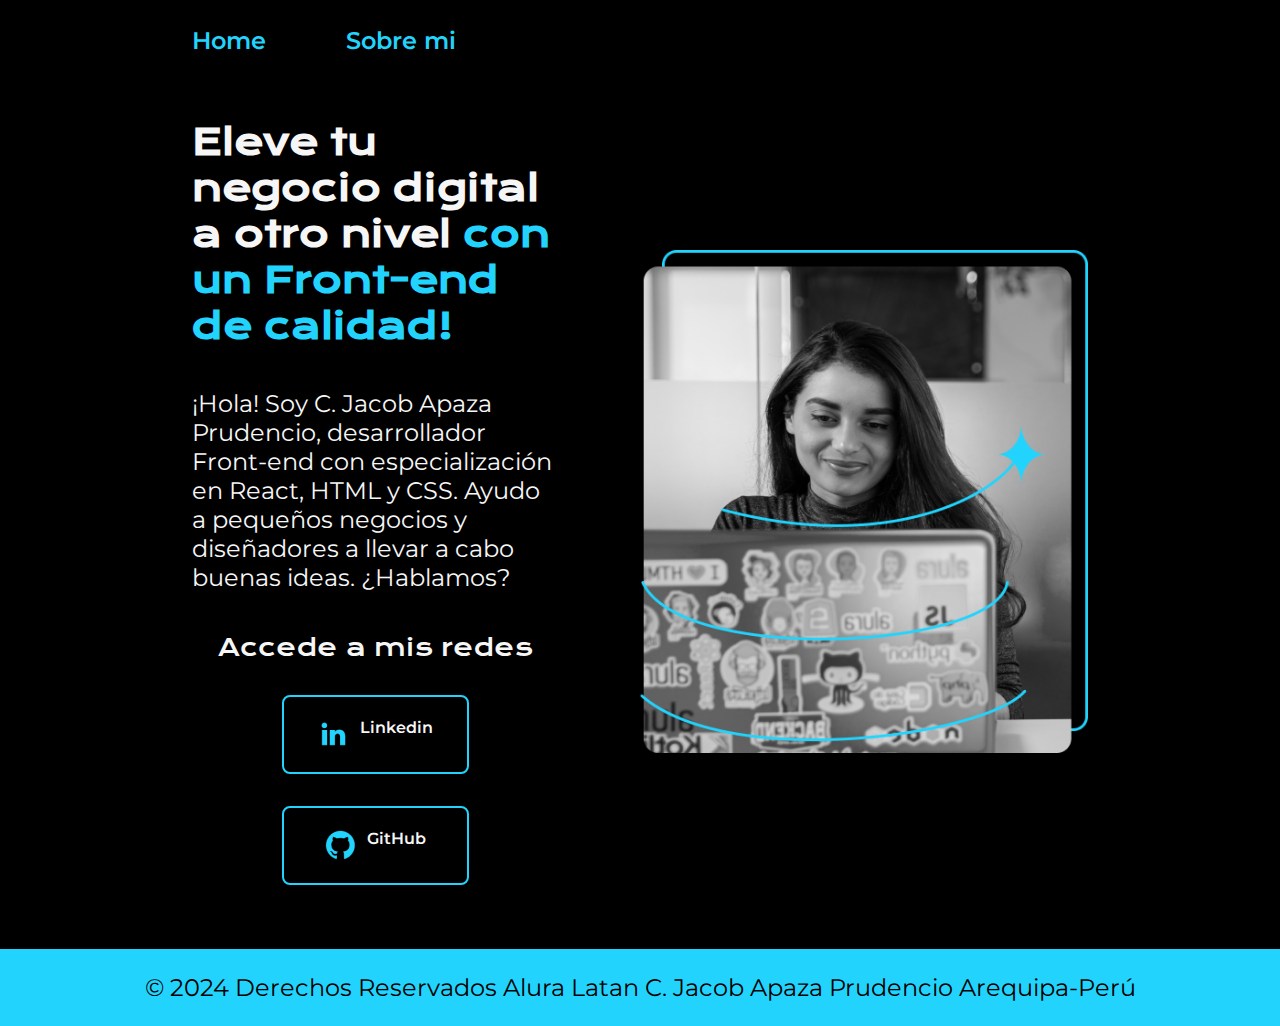
<file: index.html>
<!DOCTYPE html>
<html lang="es">
<head>
    <meta charset="UTF-8">
    <meta name="viewport" content="width=device-width, initial-scale=1.0">
    <title>Portafolio C. Jacob Apaza Prudencio</title>
    <link rel="stylesheet" href="./styles/style.css">
</head>
<body>
    <header class="header">
        <nav class="header__menu">
            <a class="header__menu__link" href="index.html">Home</a>
            <a class="header__menu__link" href="about.html">Sobre mi</a>
        </nav>
    </header>
    <main class="presentacion">
        <section class="presentacion__contenido">
        
            <h1 class="presentacion__contenido__titulo">
                Eleve tu negocio digital a otro nivel <strong class="titulo-destaque">con un Front-end de calidad!</strong></h1>
                <p class="presentacion__contenido__texto">¡Hola! Soy C. Jacob Apaza Prudencio, desarrollador Front-end con especialización en React, HTML y CSS. 
                Ayudo a pequeños negocios y diseñadores a llevar a cabo buenas ideas. ¿Hablamos?</p>
                <div class="presentacion__enlaces">
                    <h2 class="presentacion__enlaces_subtitulo">Accede a mis redes</h2>
                    <a class="presentacion__enlaces__link" href="https://www.linkedin.com/in/christian-jacob-apaza-prudencio-b32ab762/" target="_blank">
                        <img src="assets/linkedin.png" alt="">
                        Linkedin</a>
                    <a class="presentacion__enlaces__link" href="https://github.com/jacobapaza" target="_blank" class="boton">
                        <img src="assets/github.png" alt="">GitHub</a>
                </div>
        </section>
        <img class="presentacion__imagen" src="./assets/Imagem.png" alt="Imagen de C. Jacob Apaza Prudencio">
    </main>
    
    
    <footer class="footer">
        <p>&copy; 2024 Derechos Reservados Alura Latan C. Jacob Apaza Prudencio Arequipa-Perú</p>
    </footer>


</body>
</html>
</file>
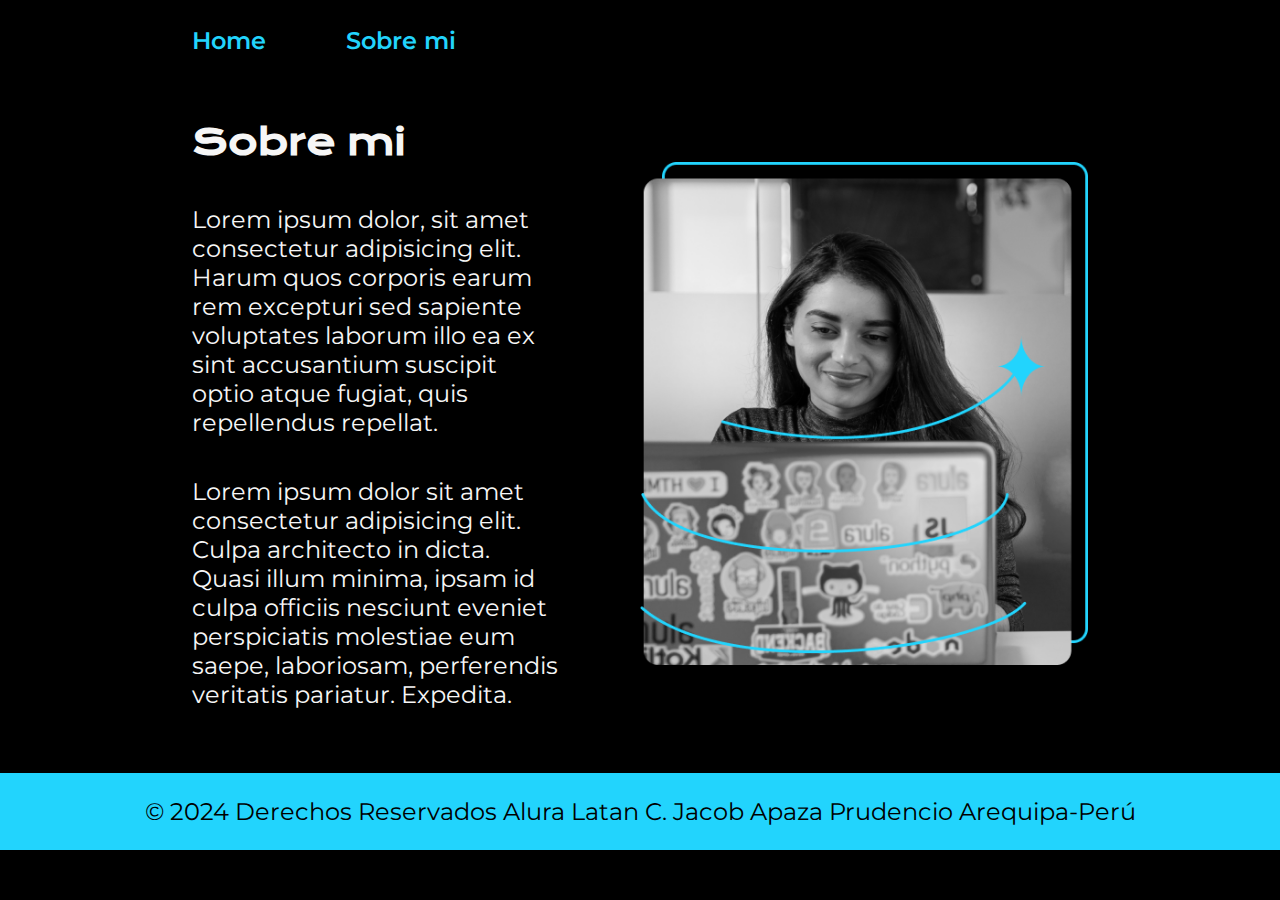
<file: about.html>
<!DOCTYPE html>
<html lang="es">
<head>
    <meta charset="UTF-8">
    <meta name="viewport" content="width=device-width, initial-scale=1.0">
    <title>Sobre de mi</title>
    <link rel="stylesheet" href="./styles/style.css">
</head>
<body>
    <header class="header">
        <nav class="header__menu">
            <a class="header__menu__link" href="index.html">Home</a>
            <a class="header__menu__link" href="about.html">Sobre mi</a>
        </nav>
    </header>

    <main class="presentacion">
        <section class="presentacion__contenido">
            <h1 class="presentacion__contenido__titulo">Sobre mi</h1>
            <p class="presentacion__contenido__texto">Lorem ipsum dolor, sit amet consectetur adipisicing elit. Harum quos corporis earum rem excepturi sed sapiente voluptates laborum illo ea ex sint accusantium suscipit optio atque fugiat, quis repellendus repellat.</p>
            <p class="presentacion__contenido__texto">Lorem ipsum dolor sit amet consectetur adipisicing elit. Culpa architecto in dicta. Quasi illum minima, ipsam id culpa officiis nesciunt eveniet perspiciatis molestiae eum saepe, laboriosam, perferendis veritatis pariatur. Expedita.</p>

        </section>
        
        <img class="presentacion__imagen" src="./assets/Imagem.png" alt="Imagen de C. Jacob Apaza Prudencio">
    </main>

    <footer class="footer">
        <p>&copy; 2024 Derechos Reservados Alura Latan C. Jacob Apaza Prudencio Arequipa-Perú</p>
    </footer>


</body>
</html>
</file>
<file: styles/style.css>
@import url('https://fonts.googleapis.com/css2?family=Krona+One&family=Montserrat:ital,wght@0,100..900;1,100..900&display=swap');
:root {
    --color-primario: #000000;
    --color-secundario:#f6f6f6;
    --color-terciario:#22d4fd;
    --color-hover:#272727;

   
   --fuente-monserrat: "Montserrat", sans-serif;
   --fuente-krona: "Krona One", sans-serif;
}

* {
    padding: 0;
    margin: 0;
}

body {
    box-sizing: border-box;
    background-color: var(--color-primario);
    color: var(--color-secundario);  
}

.header {
    padding: 2% 0% 0% 15%;
}

.header__menu {
    display: flex;
    gap: 80px;
}

.header__menu__link{
    font-family: var(--fuente-monserrat);
    font-size: 24px;
    font-weight: 600;
    color: var(--color-terciario);
    text-decoration: none;
}

.presentacion{
    display: flex;
    align-items: center;
    justify-content: space-between;
    padding: 5% 15%;
    gap: 82px;
}

.presentacion__contenido {
    width: 50%;
    display: flex;
    flex-direction: column;
    gap: 40px;
}

.presentacion__contenido__titulo{
    font-size: 36px;
    font-family: var(--fuente-krona);
}


.titulo-destaque {
    color: var(--color-terciario);
}


.presentacion__contenido__texto{
    font-size: 24px;
    font-family: var(--fuente-monserrat);
}

.presentacion__enlaces {
    display: flex;
    justify-content:space-between;
    align-items: center;
    flex-direction: column;
    gap: 32px;
}
.presentacion__enlaces_subtitulo {
    font-family: var(--fuente-krona);
    font-size: 24px;
    font-weight: 400;
}
/*comentarios*/

.presentacion__enlaces__link {
    width: 50%;
    text-align: center;
    border-radius: 8px;
    font-size: 24x;
    font-weight: 600;
    padding: 21.5px 0;
    text-decoration: none;
    color: var(--color-secundario);
    font-family: var(--fuente-monserrat);
    border: 2px solid var(--color-terciario);
    display: flex;
    justify-content: center;
    gap: 10px;
}

.presentacion__enlaces__link:hover {
   background-color: var(--color-hover);
   cursor: pointer;
}
.presentacion__imagen{
    width: 50%;
}

.footer {
    color: var(--color-primario);
    background-color: var(--color-terciario);
    padding: 24px;
    text-align: center;
    font-family: var(--fuente-monserrat);
    font-size: 1.5rem;
    font-weight: 400;
}

@media (max-width: 1200px){
    .header{
        padding: 10%;
    }

    .header__menu{
        justify-content: center;
    }

    .presentacion{
        flex-direction: column-reverse;
        padding: 5%;
    }
    .presentacion__contenido{
        width: auto;
    }
}
</file>
